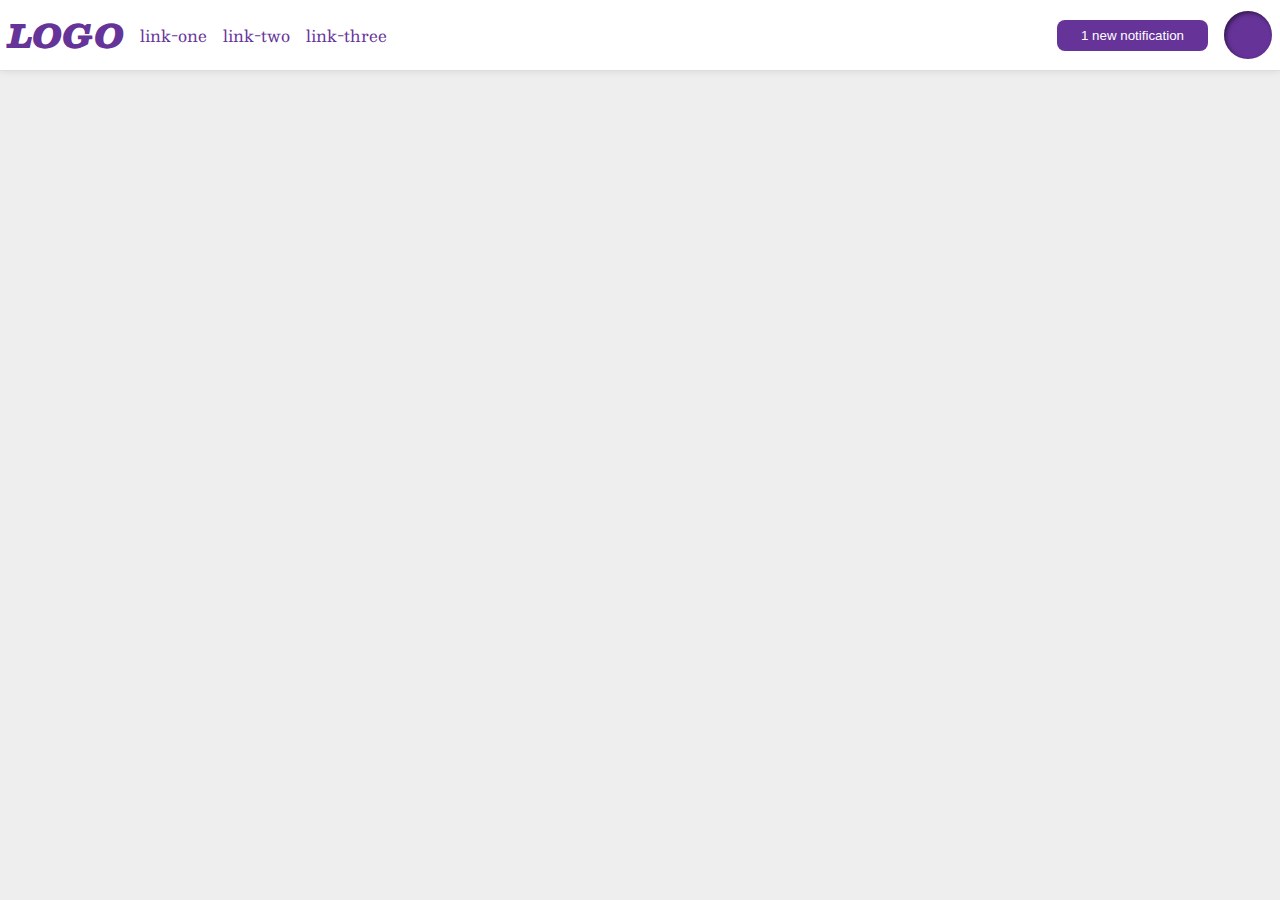
<file: flex/03-flex-header-2/index.html>
<!DOCTYPE html>
<html lang="en">
  <head>
    <meta charset="UTF-8">
    <meta http-equiv="X-UA-Compatible" content="IE=edge">
    <meta name="viewport" content="width=device-width, initial-scale=1.0">
    <title>Flex Header 2</title>
    <link rel="stylesheet" href="style.css">
  </head>
  <body>
    <div class="header">
      <div class="left-side">
        <div class="logo">
          LOGO
        </div>
        <ul class="links">
          <li><a href="google.com">link-one</a></li>
          <li><a href="google.com">link-two</a></li>
          <li><a href="google.com">link-three</a></li>
        </ul>
      </div>
      
      <div class="right-side">
        <button class="notifications">
          1 new notification
        </button>
        <div class="profile-image"></div>
      </div>
    </div>
  </body>
</html>
</file>
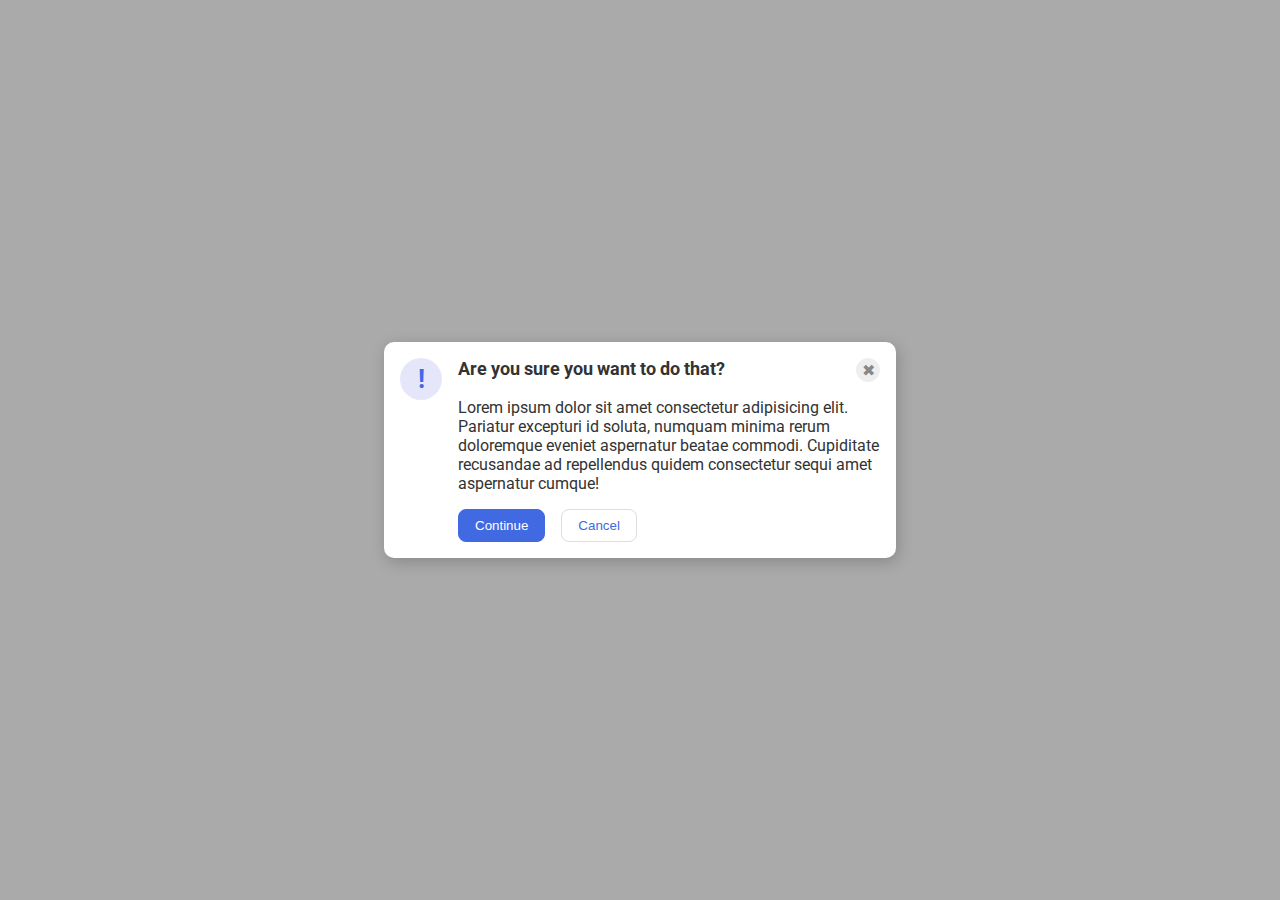
<file: flex/05-flex-modal/index.html>
<!DOCTYPE html>
<html lang="en">
  <head>
    <meta charset="UTF-8">
    <meta http-equiv="X-UA-Compatible" content="IE=edge">
    <meta name="viewport" content="width=device-width, initial-scale=1.0">
    <link rel="stylesheet" href="style.css">
    <title>Modal</title>
  </head>
  <body>
    <div class="modal">
      <div class="icon">!</div>
      <div class="container">
        <div class="header">Are you sure you want to do that?</div>
        <button class="close-button">✖</button>
        <div class="text">Lorem ipsum dolor sit amet consectetur adipisicing elit. Pariatur excepturi id soluta, numquam minima rerum doloremque eveniet aspernatur beatae commodi. Cupiditate recusandae ad repellendus quidem consectetur sequi amet aspernatur cumque!</div>
        <button class="continue">Continue</button>
        <button class="cancel">Cancel</button>
      </div>
    </div>
  </body>
</html>
</file>
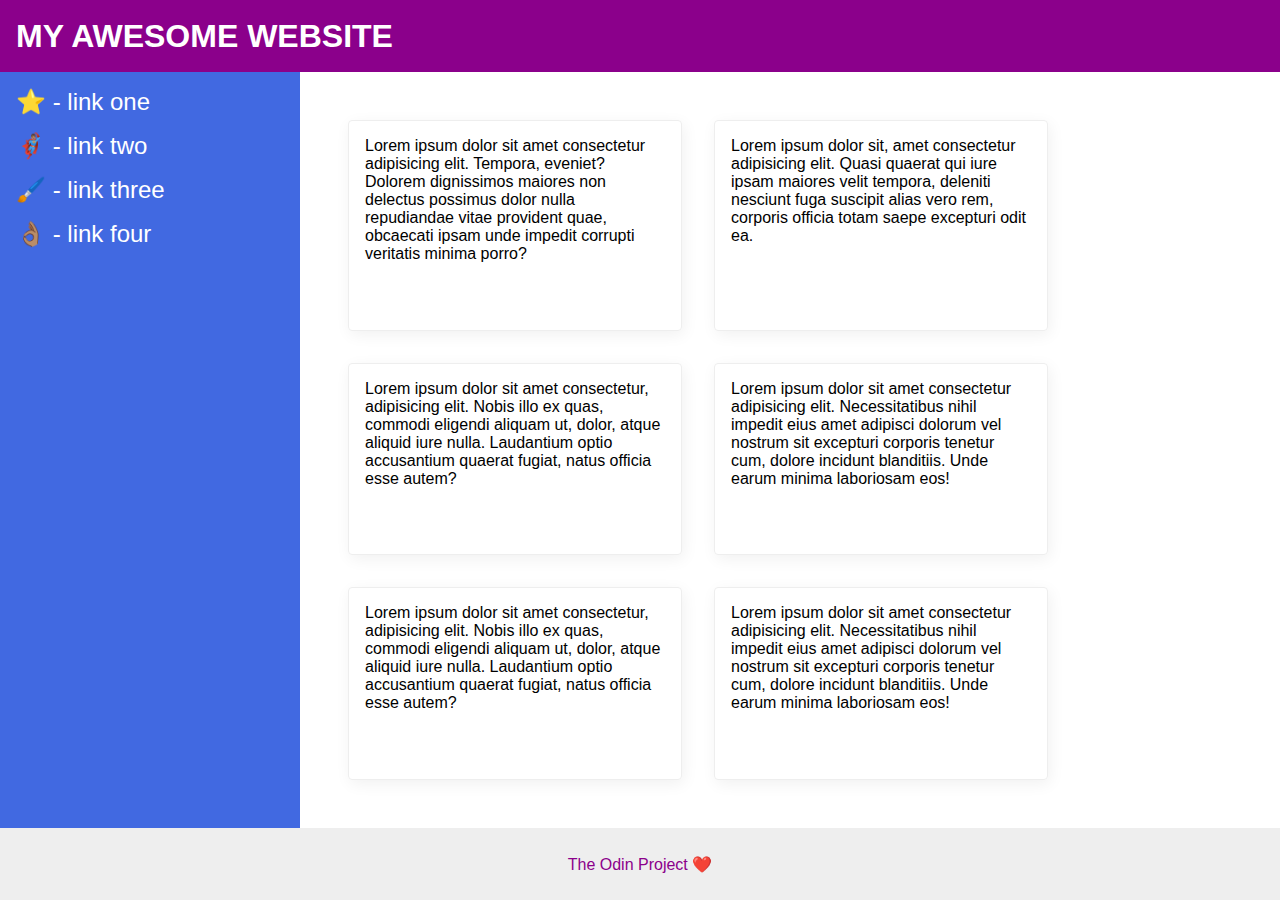
<file: flex/07-flex-layout-2/index.html>
<!DOCTYPE html>
<html lang="en">
  <head>
    <meta charset="UTF-8">
    <meta http-equiv="X-UA-Compatible" content="IE=edge">
    <meta name="viewport" content="width=device-width, initial-scale=1.0">
    <title>The Holy Grail</title>
    <link rel="stylesheet" href="style.css">
  </head>
  <body>
    <div class="header">
      MY AWESOME WEBSITE
    </div>
    
    <div class="container">
      <div class="sidebar">
        <ul>
          <li><a href="#">⭐ - link one</a></li>
          <li><a href="#">🦸🏽‍♂️ - link two</a></li>
          <li><a href="#">🖌️ - link three</a></li>
          <li><a href="#">👌🏽 - link four</a></li>
        </ul>
      </div>
      

      <div class="cards-container">
        <div class="card">Lorem ipsum dolor sit amet consectetur adipisicing elit. Tempora, eveniet? Dolorem dignissimos maiores non delectus possimus dolor nulla repudiandae vitae provident quae, obcaecati ipsam unde impedit corrupti veritatis minima porro?</div>
        <div class="card">Lorem ipsum dolor sit, amet consectetur adipisicing elit. Quasi quaerat qui iure ipsam maiores velit tempora, deleniti nesciunt fuga suscipit alias vero rem, corporis officia totam saepe excepturi odit ea.</div>
        <div class="card">Lorem ipsum dolor sit amet consectetur, adipisicing elit. Nobis illo ex quas, commodi eligendi aliquam ut, dolor, atque aliquid iure nulla. Laudantium optio accusantium quaerat fugiat, natus officia esse autem?</div>
        <div class="card">Lorem ipsum dolor sit amet consectetur adipisicing elit. Necessitatibus nihil impedit eius amet adipisci dolorum vel nostrum sit excepturi corporis tenetur cum, dolore incidunt blanditiis. Unde earum minima laboriosam eos!</div>
        <div class="card">Lorem ipsum dolor sit amet consectetur, adipisicing elit. Nobis illo ex quas, commodi eligendi aliquam ut, dolor, atque aliquid iure nulla. Laudantium optio accusantium quaerat fugiat, natus officia esse autem?</div>
        <div class="card">Lorem ipsum dolor sit amet consectetur adipisicing elit. Necessitatibus nihil impedit eius amet adipisci dolorum vel nostrum sit excepturi corporis tenetur cum, dolore incidunt blanditiis. Unde earum minima laboriosam eos!</div>
      </div>
      
    </div>
    
    
    <div class="footer">
      The Odin Project ❤️
    </div>
  </body>
</html>
</file>
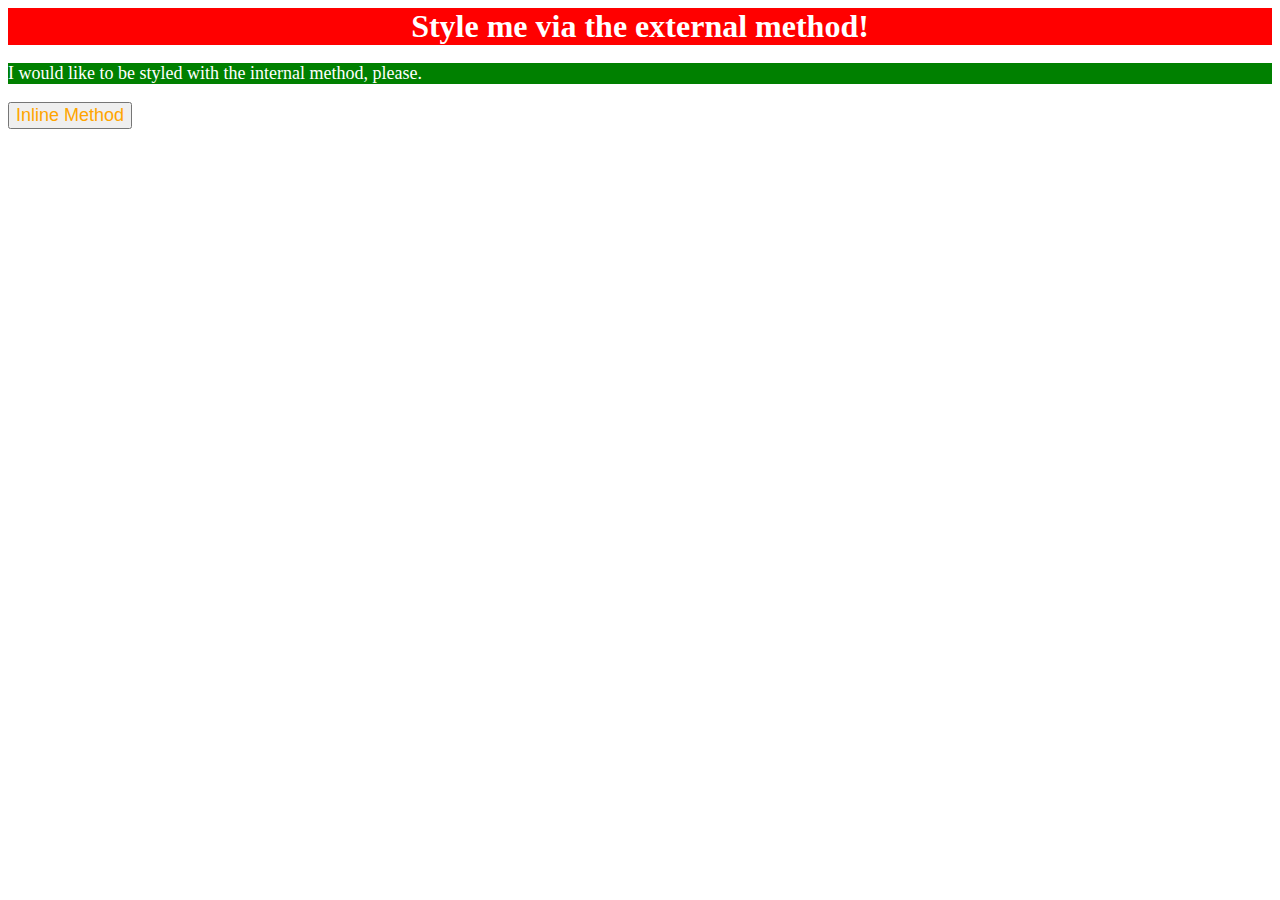
<file: foundations/01-css-methods/index.html>
<!DOCTYPE html>
<html lang="en">
  <head>
    <meta charset="UTF-8">
    <meta http-equiv="X-UA-Compatible" content="IE=edge">
    <meta name="viewport" content="width=device-width, initial-scale=1.0">
    <link rel="stylesheet" href="./css/style.css">
    <style>
      p {
        background-color: green;
        color: white;
        font-size: 18px;
      }
    </style>
    <title>Methods for Adding CSS</title>
  </head>
  <body>
    <div>Style me via the external method!</div>
    <p>I would like to be styled with the internal method, please.</p>
    <button style="color: orange; font-size: 18px;">Inline Method</button>
  </body>
</html>
</file>
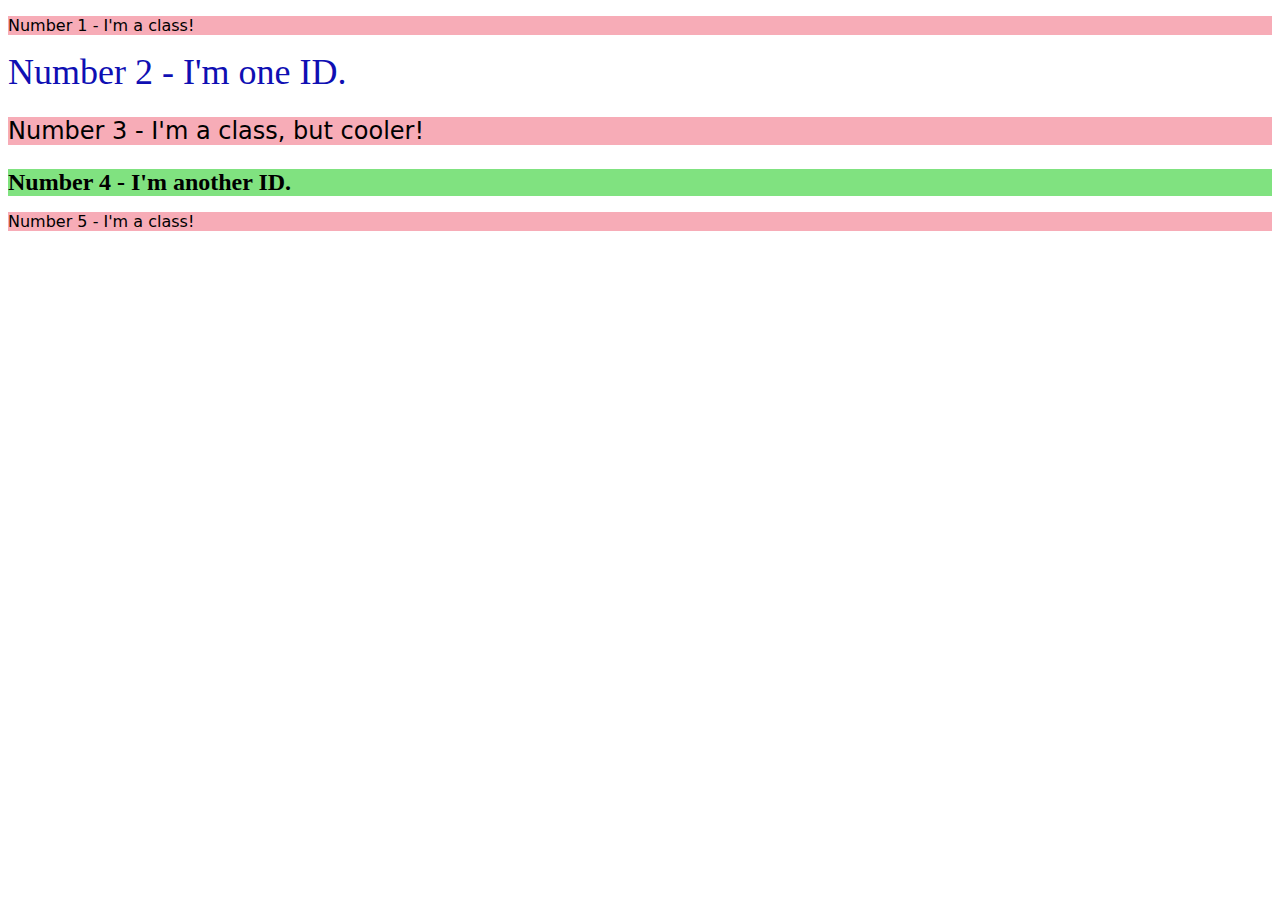
<file: foundations/02-class-id-selectors/index.html>
<!DOCTYPE html>
<html lang="en">
  <head>
    <meta charset="UTF-8">
    <meta http-equiv="X-UA-Compatible" content="IE=edge">
    <meta name="viewport" content="width=device-width, initial-scale=1.0">
    <title>Class and ID Selectors</title>
    <link rel="stylesheet" href="style.css">
  </head>
  <body>
    <p class="pink-background">Number 1 - I'm a class!</p>
    <div id="blue-id">Number 2 - I'm one ID.</div>
    <p class="pink-background fs-change">Number 3 - I'm a class, but cooler!</p>
    <div id="green-id">Number 4 - I'm another ID.</div>
    <p class="pink-background">Number 5 - I'm a class!</p>
  </body>
</html>
</file>
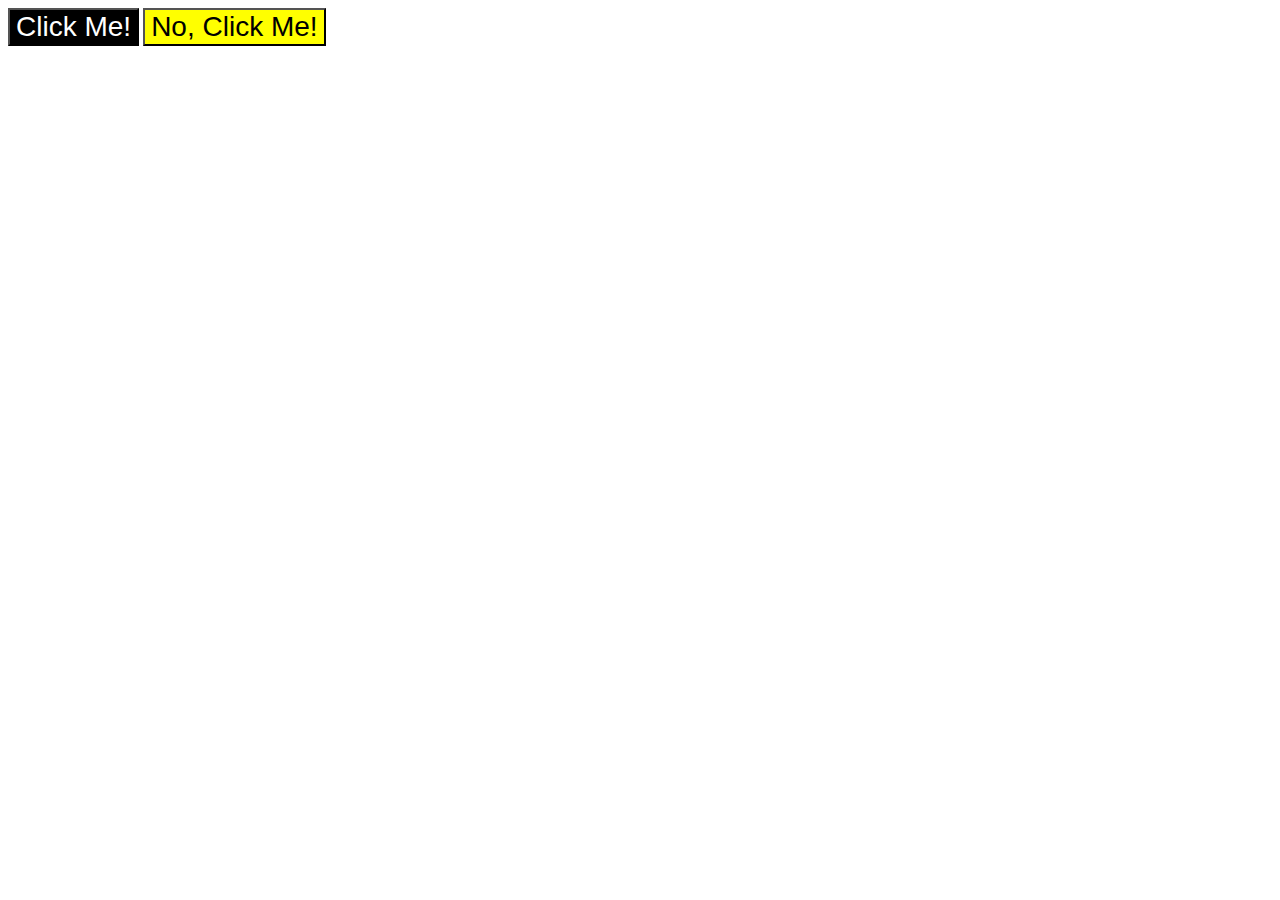
<file: foundations/03-grouping-selectors/index.html>
<!DOCTYPE html>
<html lang="en">
  <head>
    <meta charset="UTF-8">
    <meta http-equiv="X-UA-Compatible" content="IE=edge">
    <meta name="viewport" content="width=device-width, initial-scale=1.0">
    <title>Grouping Selectors</title>
    <link rel="stylesheet" href="style.css">
  </head>
  <body>
    <button class="black-bg">Click Me!</button>
    <button class="yellow-bg">No, Click Me!</button>
  </body>
</html>
</file>
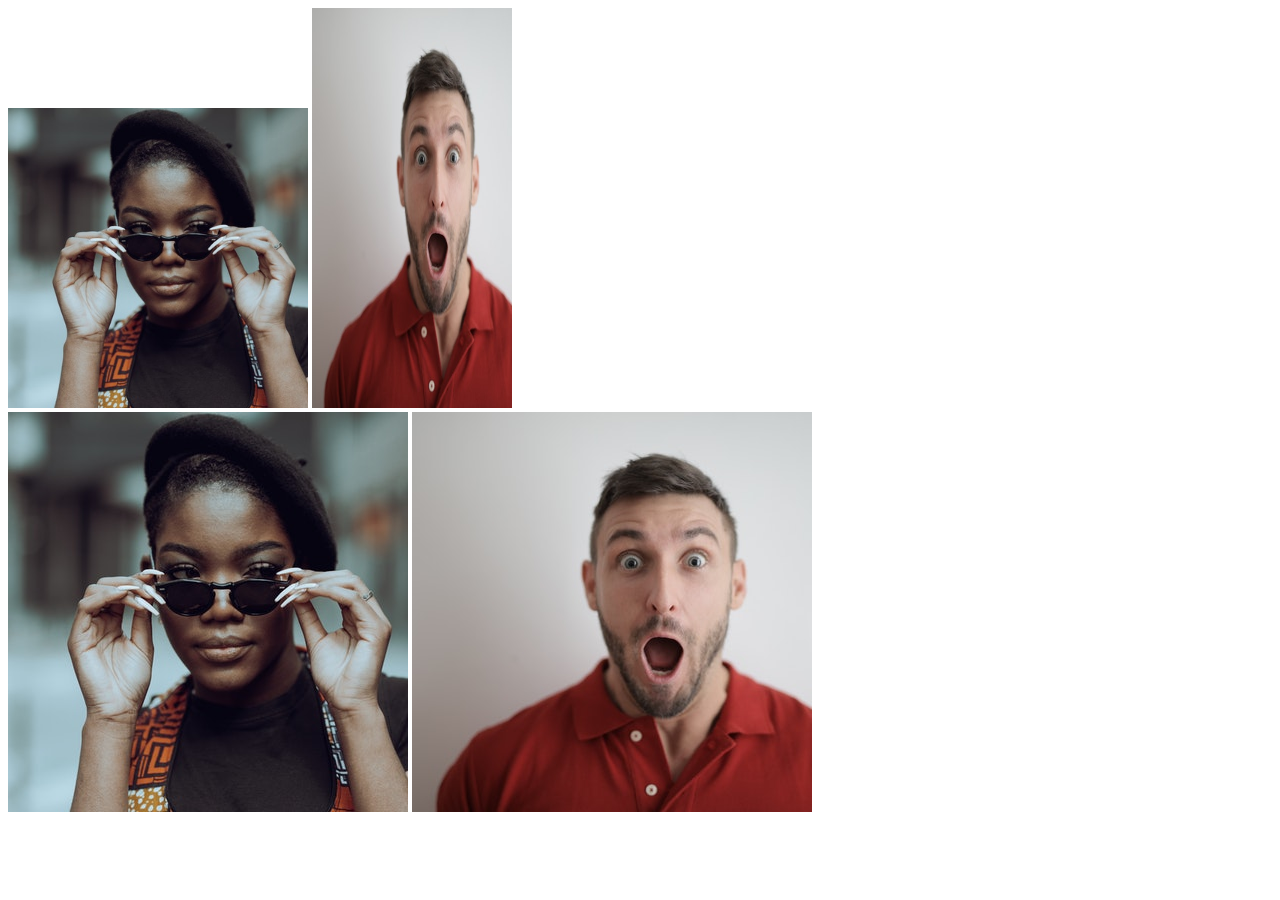
<file: foundations/04-chaining-selectors/index.html>
<!DOCTYPE html>
<html lang="en">
  <head>
    <meta charset="UTF-8">
    <meta http-equiv="X-UA-Compatible" content="IE=edge">
    <meta name="viewport" content="width=device-width, initial-scale=1.0">
    <title>Chaining Selectors</title>
    <link rel="stylesheet" href="style.css">
  </head>
  <body>
    <!-- Check image source path. Review Foundations lesson - Links and Images -->
    <!-- Use the classes BELOW this line -->
    <div>
      <img class="avatar proportioned" src="./images/pexels-katho-mutodo-8434791.jpg" alt="Woman with glasses">
      <img class="avatar distorted" src="./images/pexels-andrea-piacquadio-3777931.jpg" alt="Man with surprised expression">
    </div>
    <!-- Use the classes ABOVE this line -->
    <div>
      <img class="original proportioned" src="./images/pexels-katho-mutodo-8434791.jpg" alt="Woman with glasses">
      <img class="original distorted" src="./images/pexels-andrea-piacquadio-3777931.jpg" alt="Man with surprised expression">
    </div>
  </body>
</html>
</file>
<file: flex/03-flex-header-2/style.css>
/* this is some magical font-importing.  
you'll learn about it later. */
@import url('https://fonts.googleapis.com/css2?family=Besley:ital,wght@0,400;1,900&display=swap');

body {
  margin: 0;
  background: #eee;
  font-family: Besley, serif;
}

.header {
  background: white;
  border-bottom: 1px solid #ddd;
  box-shadow: 0 0 8px rgba(0,0,0,.1);
  display: flex;
  justify-content: space-between;
  padding: 8px;
}

.left-side, .right-side {
  display: flex;
  align-items: center;
  gap: 16px;
}

.profile-image {
  background: rebeccapurple;
  box-shadow: inset 2px 2px 4px rgba(0,0,0,.5);
  border-radius: 50%;
  width: 48px;
  height: 48px;
}

.logo {
  color: rebeccapurple;
  font-size: 32px;
  font-weight: 900;
  font-style: italic;

}

button {
  border: none;
  border-radius: 8px;
  background: rebeccapurple;
  color: white;
  padding: 8px 24px;
}

a {
  /* this removes the line under our links */
  text-decoration: none;
  color: rebeccapurple;
}

ul {
  list-style-type: none;
  display: flex;
  margin: 0px;
  padding: 0px;
  gap: 16px;
}
</file>
<file: flex/05-flex-modal/style.css>
@import url('https://fonts.googleapis.com/css2?family=Roboto:wght@400;700&display=swap');

html, body {
  height: 100%;
}

body {
  font-family: Roboto, sans-serif;
  margin: 0;
  background: #aaa;
  color: #333;
  /* I'll give you this one for free lol */
  display: flex;
  align-items: center;
  justify-content: center;
}

.modal {
  background: white;
  width: 480px;
  border-radius: 10px;
  box-shadow: 2px 4px 16px rgba(0,0,0,.2);
  display: flex;
  justify-content: space-between;
  gap: 16px;
  padding: 16px;
}
.header {
  font-weight: bold;
  font-size: 18px;
}

.container {
  display: flex;
  flex-wrap: wrap;
  justify-content: space-between;
  gap: 16px;
}

.icon {
  color: royalblue;
  font-size: 26px;
  font-weight: 700;
  background: lavender;
  width: 42px;
  height: 42px;
  border-radius: 50%;
  display: flex;
  align-items: center;
  justify-content: center;
  flex-shrink: 0;
}

.close-button {
  background: #eee;
  border-radius: 50%;
  color: #888;
  font-weight: 400;
  font-size: 16px;
  height: 24px;
  width: 24px;
  display: flex;
  align-items: center;
  justify-content: center;
  border: 1px solid #eee;
  padding: 0;
}

button {
  cursor: pointer;
  padding: 8px 16px;
  border-radius: 8px;
}

button.continue {
  background: royalblue;
  border: 1px solid royalblue;
  color: white;
}

button.cancel {
  background: white;
  border: 1px solid #ddd;
  color: royalblue;
  margin-right: auto;
}
</file>
<file: flex/07-flex-layout-2/style.css>
body {
  font-family: -apple-system, BlinkMacSystemFont, 'Segoe UI', Roboto, Oxygen, Ubuntu, Cantarell, 'Open Sans', 'Helvetica Neue', sans-serif;
  margin: 0;
  min-height: 100vh;
  display: flex;
  flex-direction: column;
  justify-content: center;
}

.container {
  display: flex;
  flex: 1;
}

.header {
  height: 72px;
  background: darkmagenta;
  color: white;
  font-size: 32px;
  font-weight: 900;
  display: flex;
  align-items: center;
  padding: 0px;
  padding-left: 16px;
}

.footer {
  height: 72px;
  background: #eee;
  color: darkmagenta;
}

.sidebar {
  min-width: 300px;
  background: royalblue;
  box-sizing: border-box;
  padding: 16px;
  display: flex;
  justify-content: left;
  margin: 0px;
}

ul {
  list-style-type: none;
  margin: 0px;
  padding: 0px;
  display: flex;
  flex-direction: column;
  gap: 16px;
}

a {
  text-decoration: none;
  color: white;
  font-size: 24px;
}

.card {
  border: 1px solid #eee;
  box-shadow: 2px 4px 16px rgba(0,0,0,.06);
  border-radius: 4px;
  display: flex;
  flex-wrap: wrap;
  max-width: 300px;
  padding: 16px;
  margin: 16px;
}

.cards-container {
  display: flex;
  flex-wrap: wrap;
  justify-content: flex-start;
  padding: 32px;
}

.footer {
  display: flex;
  justify-content: center;
  align-items: center;
}
</file>
<file: foundations/01-css-methods/css/style.css>
/* style.css */

div {
    background: red;
    color: white;
    text-align: center;
    font-size: 32px;
    font-weight: bold;
}
</file>
<file: foundations/02-class-id-selectors/style.css>
.pink-background {
    background-color: #f7acb7;
    font-family: Verdana, "DejaVu Sans", sans-serif;
}


.fs-change {
    font-size: 24px;
}

#blue-id {
    color: rgb(15, 15, 179);
    font-size: 36px;
}

#green-id {
    background-color: rgb(128, 226, 128);
    font-size: 24px;
    font-weight: bold;
}
</file>
<file: foundations/03-grouping-selectors/style.css>
.black-bg,
.yellow-bg {
    font-size: 28px;
    font-family: Helvetica, "Times New Roman", sans-serif;
}

.black-bg {
    background-color: black;
    color: white;
}

.yellow-bg {
    background-color: yellow;
}
</file>
<file: foundations/04-chaining-selectors/style.css>
/* Add CSS Styling */
.avatar.proportioned {
    width: 300px;
    height: auto;
}

.avatar.distorted {
    width: 200px;
    height: 400px;
}
</file>
